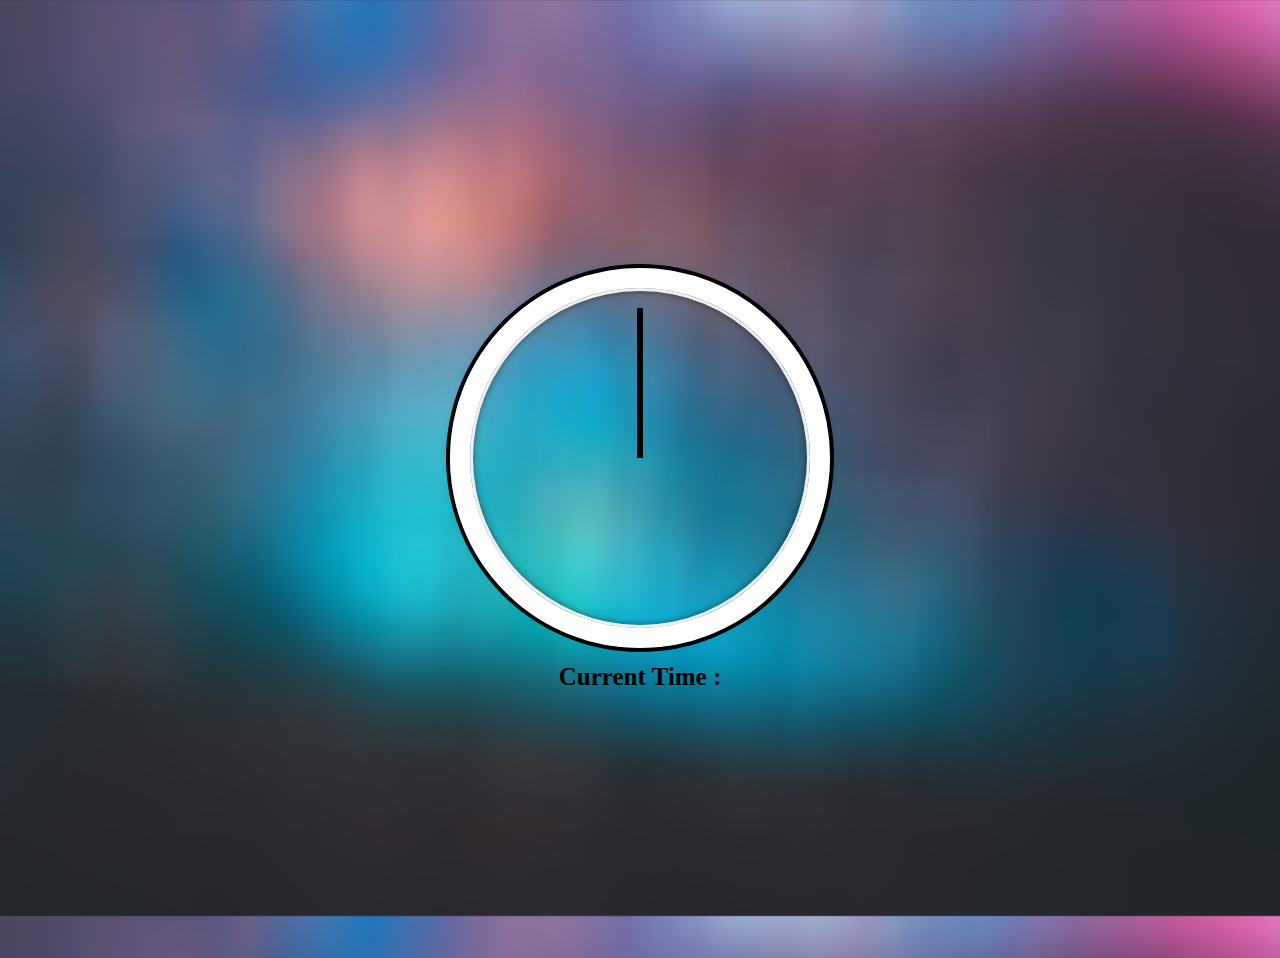
<file: day 2 (Clock)/index.html>
<!DOCTYPE html>
<html lang="en">
<head>
    <meta charset="UTF-8">
    <meta http-equiv="X-UA-Compatible" content="IE=edge">
    <meta name="viewport" content="width=device-width, initial-scale=1.0">
    <link rel="stylesheet" href="style.css">

    <title>Clock</title>
</head>

<body>
    <div class="clock">
        <div class="clock-face">
            <div class="hand hour-hand"></div>
            <div class="hand min-hand"></div>
            <div class="hand second-hand"></div>
        </div>
        <div class="current-time">Current Time : </div>
    </div>

    <script src="clock.js"></script>
</body>
</html>
</file>
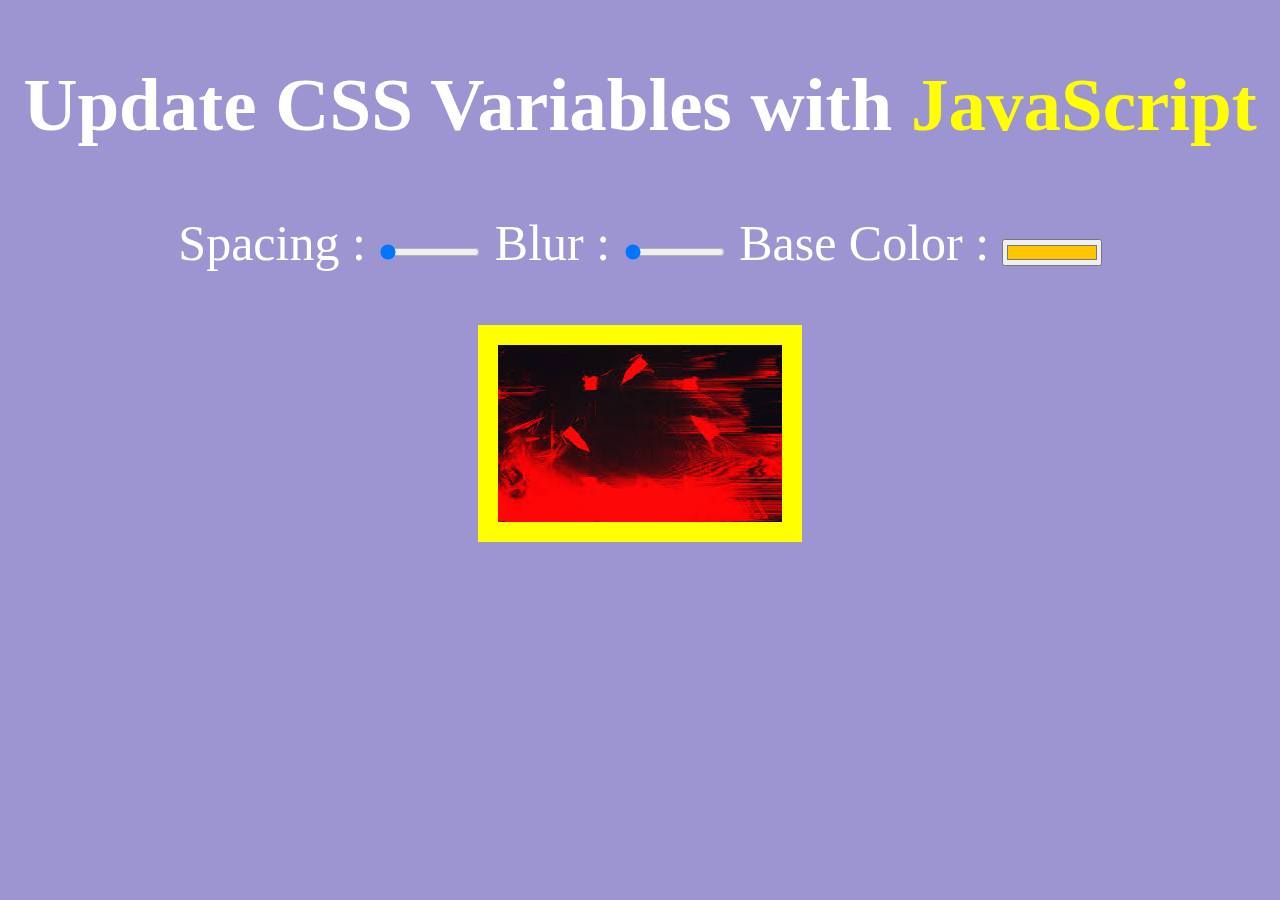
<file: day 3 (JS variables)/index.html>
<!DOCTYPE html>
<html lang="en">
<head>
    <meta charset="UTF-8">
    <meta http-equiv="X-UA-Compatible" content="IE=edge">
    <meta name="viewport" content="width=device-width, initial-scale=1.0">
    <title>CSS Variables</title>
    <link rel="stylesheet" href="style.css">
</head>
<body>
    <h2>Update CSS Variables with <span class="hl">JavaScript</span></h2>

    <div class="controls">
        <label for="spacing">Spacing :</label>
        <input type="range" name="spacing" min="10" max="200" value="10" data-sizing="px">
        
        <label for="blur">Blur : </label>
        <input type="range" name="blur" min="0" max="25" value="0" data-sizing="px">


        <label for="base">Base Color : </label>
        <input type="color" name="base" value="#ffc600">
    </div>

    <img src="images.jpg">

    <script src="var.js"></script>
</body>
</html>
</file>
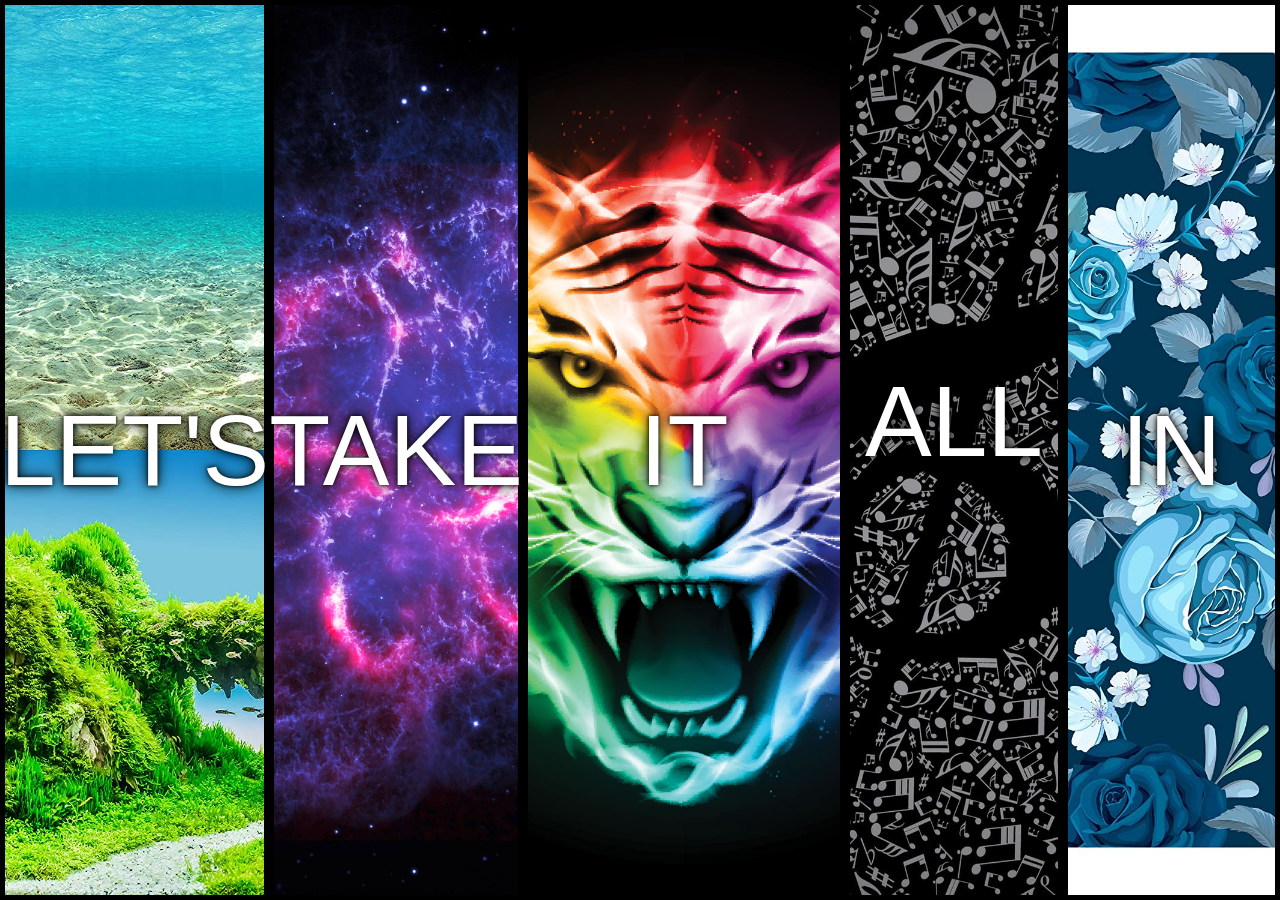
<file: day 5 (Image Gallery)/index.html>
<!DOCTYPE html>
<html lang="en">
<head>
    <meta charset="UTF-8">
    <meta http-equiv="X-UA-Compatible" content="IE=edge">
    <meta name="viewport" content="width=device-width, initial-scale=1.0">
    <title>Flex Panels </title>
    <link rel="stylesheet" href="style.css">

</head>
<body>
    <div class="panels">
        <div class="panel panel1">
            <p>Hey</p><p> Let's </p><p> Dance </p>
        </div>
        <div class="panel panel2">
            <p>Give </p> <p> Take </p> <p> Receive </p>
        </div>
        <div class="panel panel3">
            <p>Experience </p><p> it </p> <p> Today </p>
        </div>
        <div class="panel panel4">
            <p>Give </p><p> All </p> <p> Your Best </p>
        </div>
        <div class="panel panel5">
            <p>Life </p><p> In  </p><p> Motion </p>
        </div>
    </div>

    <script>
        const panels = document.querySelectorAll('.panel');

        function toggleOpen(){
            this.classList.toggle('open');
        }

        function toggleActive(e){
            if(e.propertyName.includes('flex')){
                this.classList.toggle('open-active');
            }
        }

        panels.forEach(panel => panel.addEventListener('click', toggleOpen ));
        panels.forEach(panel => panel.addEventListener('transitionend', toggleActive ));
    </script>
    
</body>

</html>
</file>
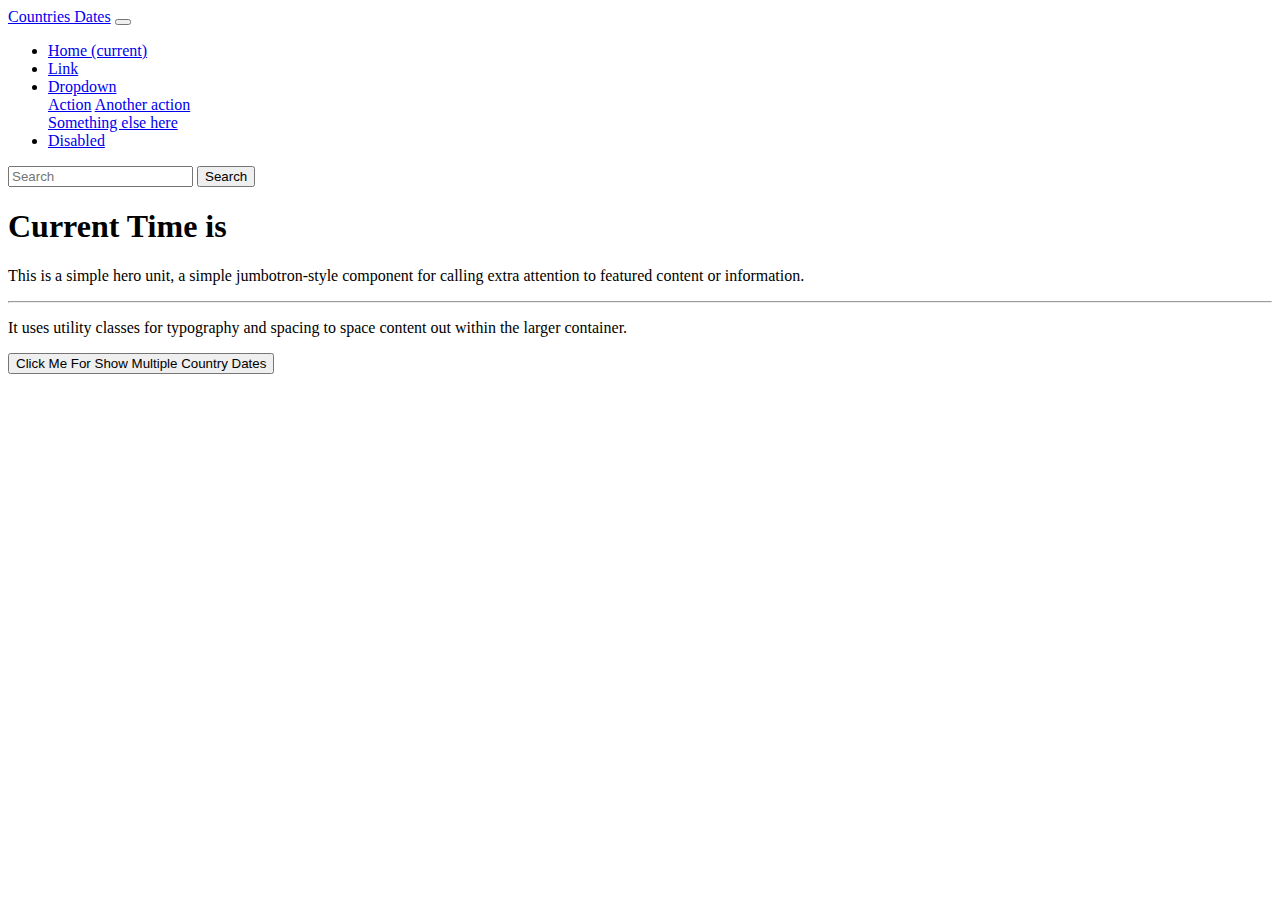
<file: project1.html>
<!doctype html>
<html lang="en">

<head>
    <!-- Required meta tags -->
    <meta charset="utf-8">
    <meta name="viewport" content="width=device-width, initial-scale=1, shrink-to-fit=no">

    <!-- Bootstrap CSS -->
    <link rel="stylesheet" href="https://cdn.jsdelivr.net/npm/bootstrap@4.6.0/dist/css/bootstrap.min.css"
        integrity="sha384-B0vP5xmATw1+K9KRQjQERJvTumQW0nPEzvF6L/Z6nronJ3oUOFUFpCjEUQouq2+l" crossorigin="anonymous">

    <title>VowTech Multiple Countries Dates</title>
</head>

<body>
    <!-- <h1 class='text-center my-3'>Multiple Countries Dates</h1> -->
    <nav class="navbar navbar-expand-lg navbar-dark bg-dark">
        <a class="navbar-brand" href="#">Countries Dates</a>
        <button class="navbar-toggler" type="button" data-toggle="collapse" data-target="#navbarSupportedContent"
            aria-controls="navbarSupportedContent" aria-expanded="false" aria-label="Toggle navigation">
            <span class="navbar-toggler-icon"></span>
        </button>

        <div class="collapse navbar-collapse" id="navbarSupportedContent">
            <ul class="navbar-nav mr-auto">
                <li class="nav-item active">
                    <a class="nav-link" href="#">Home <span class="sr-only">(current)</span></a>
                </li>
                <li class="nav-item">
                    <a class="nav-link" href="#">Link</a>
                </li>
                <li class="nav-item dropdown">
                    <a class="nav-link dropdown-toggle" href="#" id="navbarDropdown" role="button"
                        data-toggle="dropdown" aria-haspopup="true" aria-expanded="false">
                        Dropdown
                    </a>
                    <div class="dropdown-menu" aria-labelledby="navbarDropdown">
                        <a class="dropdown-item" href="#">Action</a>
                        <a class="dropdown-item" href="#">Another action</a>
                        <div class="dropdown-divider"></div>
                        <a class="dropdown-item" href="#">Something else here</a>
                    </div>
                </li>
                <li class="nav-item">
                    <a class="nav-link disabled" href="#" tabindex="-1" aria-disabled="true">Disabled</a>
                </li>
            </ul>
            <form class="form-inline my-2 my-lg-0">
                <input class="form-control mr-sm-2" type="search" placeholder="Search" aria-label="Search">
                <button class="btn btn-outline-success my-2 my-sm-0" type="submit">Search</button>
            </form>
        </div>
    </nav>

    <div class="container my-4">
        <div class="jumbotron">
            <h1 class="display-4">Current Time is <span id="ct"></span> </h1>
            <p class="lead">This is a simple hero unit, a simple jumbotron-style component for calling extra attention
                to featured content or information.</p>
            <hr class="my-4">
            <p>It uses utility classes for typography and spacing to space content out within the larger container.</p>
            <button class="btn btn-primary" type="button" data-toggle="collapse" data-target="#collapseExample"
                aria-expanded="false" aria-controls="collapseExample">
                Click Me For Show Multiple Country Dates
            </button>
            <div class="collapse" id="collapseExample">
                <div class="card card-body">
                    <span id="sd"></span>
                </div>
            </div>
        </div>
    </div>

    <!-- Optional JavaScript; choose one of the two! -->

    <!-- Option 1: jQuery and Bootstrap Bundle (includes Popper) -->
    <script src="https://code.jquery.com/jquery-3.5.1.slim.min.js"
        integrity="sha384-DfXdz2htPH0lsSSs5nCTpuj/zy4C+OGpamoFVy38MVBnE+IbbVYUew+OrCXaRkfj"
        crossorigin="anonymous"></script>
    <script src="https://cdn.jsdelivr.net/npm/bootstrap@4.6.0/dist/js/bootstrap.bundle.min.js"
        integrity="sha384-Piv4xVNRyMGpqkS2by6br4gNJ7DXjqk09RmUpJ8jgGtD7zP9yug3goQfGII0yAns"
        crossorigin="anonymous"></script>

    <!-- Option 2: Separate Popper and Bootstrap JS -->
    <!--
    <script src="https://code.jquery.com/jquery-3.5.1.slim.min.js" integrity="sha384-DfXdz2htPH0lsSSs5nCTpuj/zy4C+OGpamoFVy38MVBnE+IbbVYUew+OrCXaRkfj" crossorigin="anonymous"></script>
    <script src="https://cdn.jsdelivr.net/npm/popper.js@1.16.1/dist/umd/popper.min.js" integrity="sha384-9/reFTGAW83EW2RDu2S0VKaIzap3H66lZH81PoYlFhbGU+6BZp6G7niu735Sk7lN" crossorigin="anonymous"></script>
    <script src="https://cdn.jsdelivr.net/npm/bootstrap@4.6.0/dist/js/bootstrap.min.js" integrity="sha384-+YQ4JLhjyBLPDQt//I+STsc9iw4uQqACwlvpslubQzn4u2UU2UFM80nGisd026JF" crossorigin="anonymous"></script>
    -->
</body>
<script>
    let d;
    let t;
    const options = { weekday: 'long', year: 'numeric', month: 'long', day: 'numeric' };
    let da;


    setInterval(() => {
        d = new Date();
        t = d.getHours() + ":" + d.getMinutes() + ":" + d.getSeconds();
        da = d.toLocaleDateString(undefined, options)
        document.getElementById('ct').innerHTML = t + ' On ' + da;

        document.getElementById('sd').innerHTML = 
        `ar-SA: ${d.toLocaleString("ar-SA")} <br>
        el-GR: ${d.toLocaleString("el-GR")} <br>
        `;


    }, 1000);


</script>

</html>
</file>
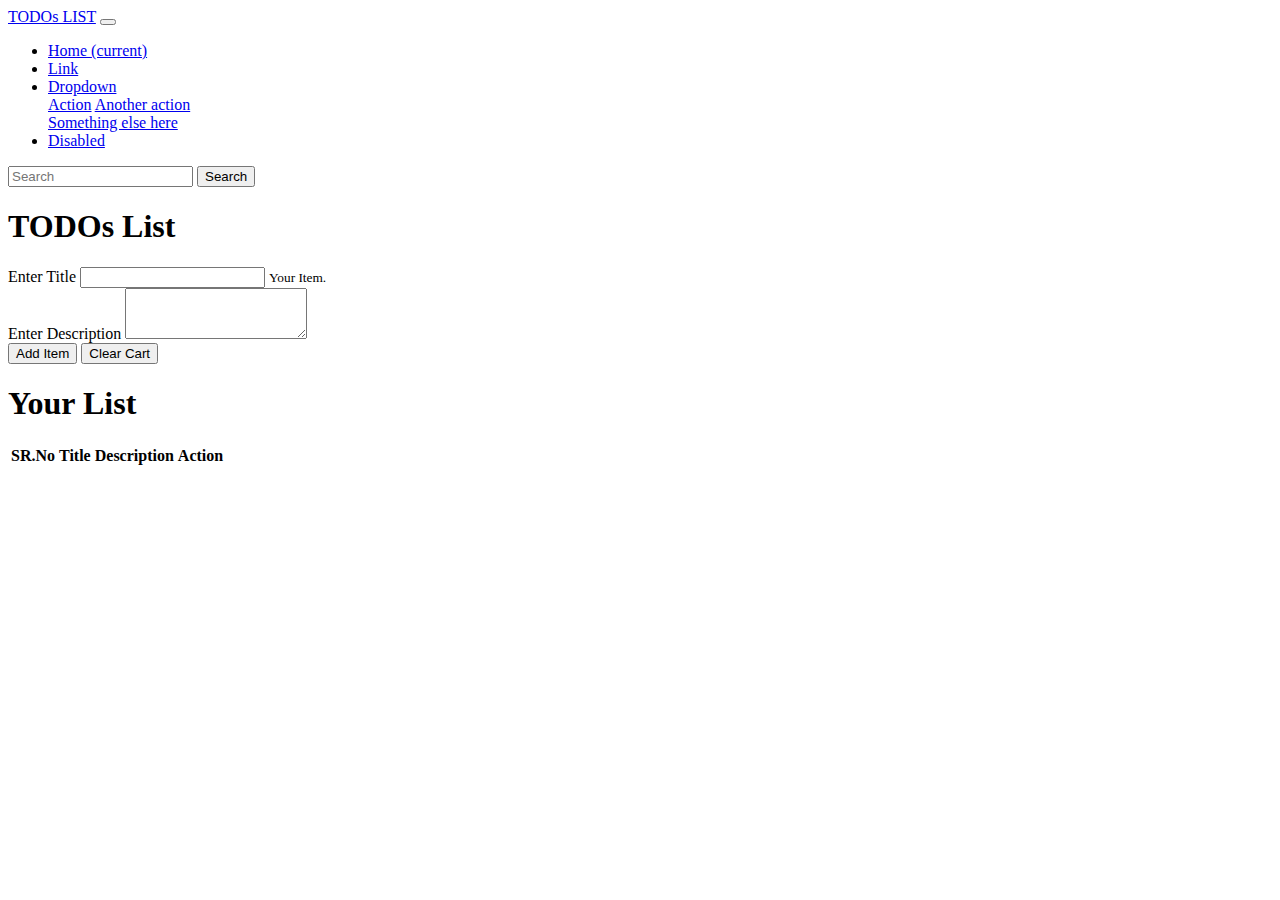
<file: project2.html>
<!doctype html>
<html lang="en">

<head>
    <!-- Required meta tags -->
    <meta charset="utf-8">
    <meta name="viewport" content="width=device-width, initial-scale=1, shrink-to-fit=no">

    <!-- Bootstrap CSS -->
    <link rel="stylesheet" href="https://cdn.jsdelivr.net/npm/bootstrap@4.6.0/dist/css/bootstrap.min.css"
        integrity="sha384-B0vP5xmATw1+K9KRQjQERJvTumQW0nPEzvF6L/Z6nronJ3oUOFUFpCjEUQouq2+l" crossorigin="anonymous">

    <title>TODOs List</title>
</head>

<body>

    <nav class="navbar navbar-expand-lg navbar-dark bg-dark">
        <a class="navbar-brand" href="#">TODOs LIST</a>
        <button class="navbar-toggler" type="button" data-toggle="collapse" data-target="#navbarSupportedContent"
            aria-controls="navbarSupportedContent" aria-expanded="false" aria-label="Toggle navigation">
            <span class="navbar-toggler-icon"></span>
        </button>

        <div class="collapse navbar-collapse" id="navbarSupportedContent">
            <ul class="navbar-nav mr-auto">
                <li class="nav-item active">
                    <a class="nav-link" href="#">Home <span class="sr-only">(current)</span></a>
                </li>
                <li class="nav-item">
                    <a class="nav-link" href="#">Link</a>
                </li>
                <li class="nav-item dropdown">
                    <a class="nav-link dropdown-toggle" href="#" id="navbarDropdown" role="button"
                        data-toggle="dropdown" aria-haspopup="true" aria-expanded="false">
                        Dropdown
                    </a>
                    <div class="dropdown-menu" aria-labelledby="navbarDropdown">
                        <a class="dropdown-item" href="#">Action</a>
                        <a class="dropdown-item" href="#">Another action</a>
                        <div class="dropdown-divider"></div>
                        <a class="dropdown-item" href="#">Something else here</a>
                    </div>
                </li>
                <li class="nav-item">
                    <a class="nav-link disabled" href="#" tabindex="-1" aria-disabled="true">Disabled</a>
                </li>
            </ul>
            <form class="form-inline my-2 my-lg-0">
                <input class="form-control mr-sm-2" type="search" placeholder="Search" aria-label="Search">
                <button class="btn btn-outline-success my-2 my-sm-0" type="submit">Search</button>
            </form>
        </div>
    </nav>

    <div class="container my-3">
        <h1 class='text-center'>TODOs List</h1>


        <div class="form-group">
            <label for="exampleInputEmail1">Enter Title</label>
            <input type="text" class="form-control" id="title" aria-describedby="emailHelp">
            <small id="emailHelp" class="form-text text-muted">Your Item.</small>
        </div>

        <div class="form-group">
            <label for="exampleFormControlTextarea1">Enter Description</label>
            <textarea class="form-control" id="desc" rows="3"></textarea>
        </div>

        <button type="submit" id='add' class="btn btn-primary">Add Item</button>
        <button type="submit" class="btn btn-primary mx-2" onclick="clear_cart()">Clear Cart</button>

        <h1 class='my-3'>Your List</h1>

        <table class="table">
            <thead>
              <tr>
                <th scope="col">SR.No</th>
                <th scope="col">Title</th>
                <th scope="col">Description</th>
                <th scope="col">Action</th>
              </tr>
            </thead>
            <tbody id='tb'>
              <!-- <tr>
                <th scope="row">1</th>
                <td>Python</td>
                <td>Python Language!!!</td>
                <td><button class="btn btn-primary btn-sm">Delete</button></td>
              </tr> -->
              
            </tbody>
          </table>
    </div>

    <!-- Optional JavaScript; choose one of the two! -->

    <!-- Option 1: jQuery and Bootstrap Bundle (includes Popper) -->
    <script src="https://code.jquery.com/jquery-3.5.1.slim.min.js"
        integrity="sha384-DfXdz2htPH0lsSSs5nCTpuj/zy4C+OGpamoFVy38MVBnE+IbbVYUew+OrCXaRkfj"
        crossorigin="anonymous"></script>
    <script src="https://cdn.jsdelivr.net/npm/bootstrap@4.6.0/dist/js/bootstrap.bundle.min.js"
        integrity="sha384-Piv4xVNRyMGpqkS2by6br4gNJ7DXjqk09RmUpJ8jgGtD7zP9yug3goQfGII0yAns"
        crossorigin="anonymous"></script>

    <!-- Option 2: Separate Popper and Bootstrap JS -->
    <!--
    <script src="https://code.jquery.com/jquery-3.5.1.slim.min.js" integrity="sha384-DfXdz2htPH0lsSSs5nCTpuj/zy4C+OGpamoFVy38MVBnE+IbbVYUew+OrCXaRkfj" crossorigin="anonymous"></script>
    <script src="https://cdn.jsdelivr.net/npm/popper.js@1.16.1/dist/umd/popper.min.js" integrity="sha384-9/reFTGAW83EW2RDu2S0VKaIzap3H66lZH81PoYlFhbGU+6BZp6G7niu735Sk7lN" crossorigin="anonymous"></script>
    <script src="https://cdn.jsdelivr.net/npm/bootstrap@4.6.0/dist/js/bootstrap.min.js" integrity="sha384-+YQ4JLhjyBLPDQt//I+STsc9iw4uQqACwlvpslubQzn4u2UU2UFM80nGisd026JF" crossorigin="anonymous"></script>
    -->
</body>
<script>
    // console.log("Working");
    let add = document.getElementById('add');
    // console.log(add);
    add.addEventListener("click",update);

    function update()
    {
        // console.log("Click On Add Item Button Working");
        let tit = document.getElementById('title').value;
        let desc = document.getElementById('desc').value;
        console.log(tit,desc);

       if(localStorage.getItem('itemJson') == null)
       {
            console.log('First Time');
            let itemJsonArray = [ ]
            itemJsonArray.push([tit,desc]);
            // [['1','11']]
            localStorage.setItem('itemJson',JSON.stringify(itemJsonArray));
       }
       else
       {
            console.log('Second..... Time');
            itemJsonArrayStr = localStorage.getItem('itemJson');
            itemJsonArray = JSON.parse(itemJsonArrayStr);
            //[[1,11],[2,22]]
            itemJsonArray.push([tit,desc]);
            localStorage.setItem('itemJson',JSON.stringify(itemJsonArray));
       }
       populate();
    }

    function populate()
    {
        tb = document.getElementById('tb');
        let str='';
        if (localStorage.getItem('itemJson')!=null)
        {
            itemJsonArrayStr = localStorage.getItem('itemJson');
            itemJsonArray = JSON.parse(itemJsonArrayStr);
            //element = [1,11] index = 0
            itemJsonArray.forEach((element,index) => {
                console.log(element[0],element[1],index);
                str += `
                <tr>
                <th scope="row">${index+1}</th>
                <td>${element[0]}</td>
                <td>${element[1]}</td>
                <td> <button  class="btn btn-primary btn-sm" onclick="deleted(${index})">Delete</button></td>
              </tr>`;
            
                
            });
            // console.log(str);
            tb.innerHTML=str;
        }
        else
            tb.innerHTML=str;
    }

    populate();

    function clear_cart()
    {
        // console.log("Clear Cart Call");
        if(confirm('R U Delete All Data?'))
        {
            localStorage.clear();
            populate();
        }
    }

    function deleted(itemIndex)
    {
        console.log("Deleted",itemIndex);
        itemJsonArrayStr = localStorage.getItem('itemJson');
        itemJsonArray    = JSON.parse(itemJsonArrayStr);
        itemJsonArray.splice(itemIndex,1);
        localStorage.setItem('itemJson',JSON.stringify(itemJsonArray));
        populate(); 
    }

</script>
</html>
</file>
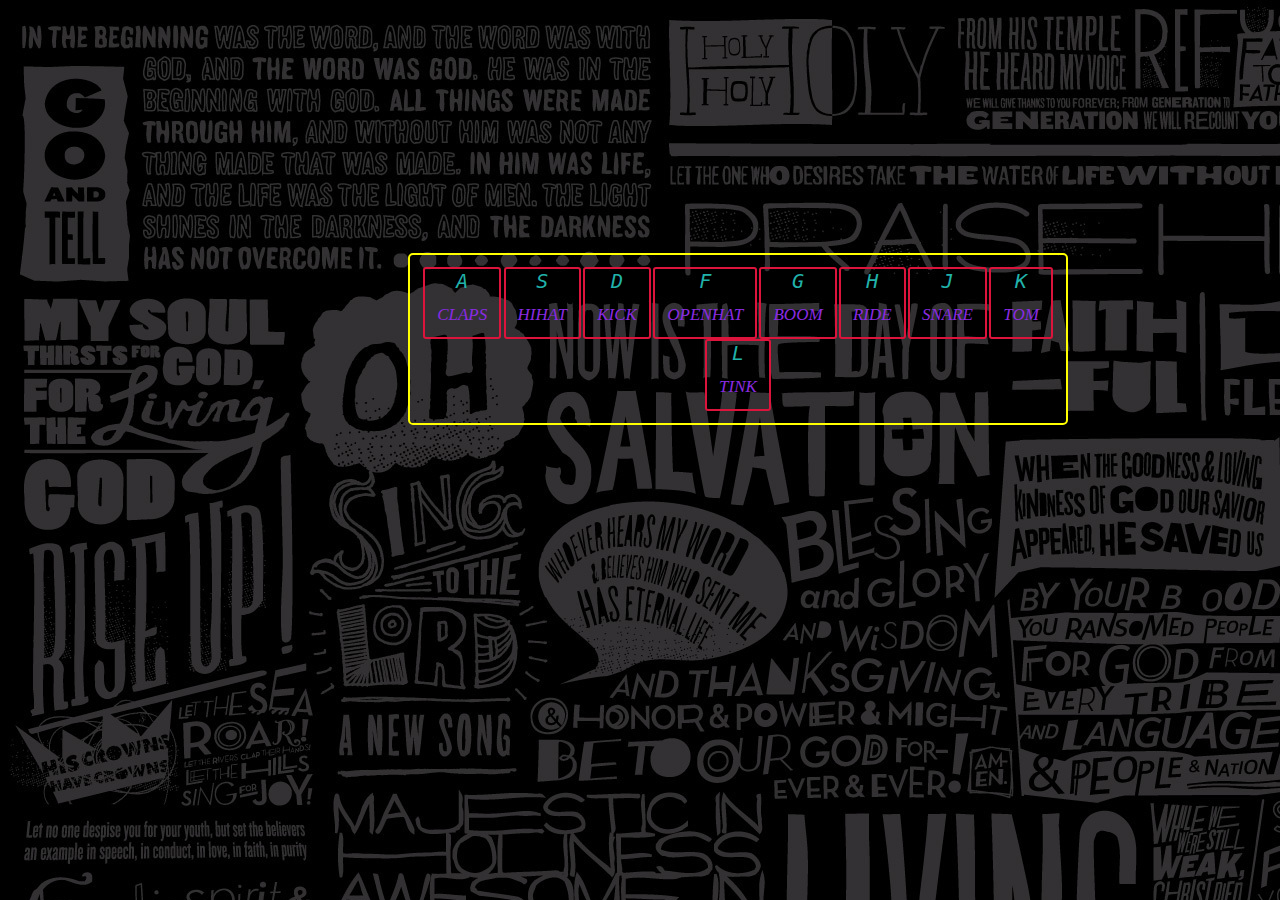
<file: day 1 (Drum kit)/drum.html>
<!DOCTYPE html>
<html lang="en">
<head>
    <meta charset="UTF-8">
    <meta http-equiv="X-UA-Compatible" content="IE=edge">
    <meta name="viewport" content="width=device-width, initial-scale=1.0">
    <link rel="stylesheet" href="style.css">
    <title>Drum Kit</title>
</head>
<body>
    <div class="keys">
        <div data-key="65" class="key">
            <kbd>A</kbd>
            <span class="sound">claps</span>
        </div>
        <div data-key="83" class="key">
            <kbd>S</kbd>
            <span class="sound">hihat</span>
        </div>
        <div data-key="68" class="key">
            <kbd>D</kbd>
            <span class="sound">kick</span>
        </div>
        <div data-key="70" class="key">
            <kbd>F</kbd>
            <span class="sound">openhat</span>
        </div>
        <div data-key="71" class="key">
            <kbd>G</kbd>
            <span class="sound">boom</span>
        </div>
        <div data-key="72" class="key">
            <kbd>H</kbd>
            <span class="sound">ride</span>
        </div>
        <div data-key="74" class="key">
            <kbd>J</kbd>
            <span class="sound">snare</span>
        </div>
        <div data-key="75" class="key">
            <kbd>K</kbd>
            <span class="sound">tom</span>
        </div>
        <div data-key="76" class="key">
            <kbd>L</kbd>
            <span class="sound">tink</span>
        </div>

    </div>


    <audio data-key="65" src="sounds/mixkit-one-clap-481.wav"></audio>
    <audio data-key="83" src="sounds/Bass-Drum-Hit-Level-6c-www.fesliyanstudios.com.mp3"></audio>
    <audio data-key="68" src="sounds/Hi-Hat-Open-Hit-C2-www.fesliyanstudios.com.mp3"></audio>
    <audio data-key="70" src="sounds/Hi-Hat-Open-Hit-B3-www.fesliyanstudios.com.mp3"></audio>
    <audio data-key="71" src="sounds/Bass-Drum-Hit-Level-6c-www.fesliyanstudios.com.mp3"></audio>
    <audio data-key="72" src="sounds/mixkit-one-clap-481.wav"></audio>
    <audio data-key="74" src="sounds/Hi-Hat-Open-Hit-B3-www.fesliyanstudios.com.mp3"></audio>
    <audio data-key="75" src="sounds/Hi-Hat-Open-Hit-C2-www.fesliyanstudios.com.mp3"></audio>
    <audio data-key="76" src="sounds/mixkit-one-clap-481.wav"></audio>

    <script src="drum.js"></script>
</body>
</html>
</file>
<file: day 2 (Clock)/style.css>
html{
    background: url(photo-1523821741446-edb2b68bb7a0.jpg);
    background-size: cover;
    font-family: 'helvetica neue';
    text-align: center;
    font-size: 10px;
}

body{
    font-size: 2rem;
    display: flex;
    flex: 1;
    min-height: 100vh;
    align-items: center;
}

.clock{
    width: 30rem;
    height: 30rem;
    border: 20px solid white;
    border-radius: 50%;
    margin: 50px auto;
    position: relative;
    padding: 2rem;
    box-shadow: 
    0 0 0 4px rgba(0, 0, 0, 1),
    inset 0 0 0 3px #efefef,
    inset 0 0 10px black,
    0 0 10px rgba(0, 0, 0, .2);

}

.clock-face{
    position: relative;
    width: 100%;
    height: 100%;
    transform: translateY(-3px);
}

.hand{
    width: 50%;
    height: 6px;
    position: absolute;
    background: black;
    top: 50%;
    transform-origin: 100%;
    transform: rotate(90deg);
    transition: all .05s;
    transition-timing-function: cubic-bezier(0, 1.76, 0.58, 1);
}

.current-time{
    padding: 55px;
    height: 80%;
    font-weight: bolder;
    font-size: 25px;
}
</file>
<file: day 3 (JS variables)/style.css>
:root{
    --base: yellow;
    --spacing: 20px;
    --blur: 0;
}

img{
    padding: var(--spacing);
    background: var(--base);
    filter: blur(var(--blur));
}

.hl{
    color: var(--base);
}
body{
    text-align: center;
    background: rgba(88, 74, 179, 0.589);
    color: white;
    font-family: Cambria, Cochin, Georgia, Times, 'Times New Roman', serif;
    font-weight: 100;
    font-size: 50px;
}

.controls{
    margin-bottom: 50px;
    padding: 3px;
    border-radius: 3px;
}

a{
    color: var(--base);
    text-decoration: none;
}

input{
    width: 100px;
}
</file>
<file: day 5 (Image Gallery)/style.css>
html{
    box-sizing: border-box;
    background-color: teal;
    font-family: Georgia, 'Times New Roman', Times, serif;
    font-size: 25px;
    font-weight: 500;
}
body{
    padding: 0;
    margin: 0;
}
*, *::before, *::after{
    box-sizing: inherit;
}
.panels{
    min-height: 100vh;
    overflow: hidden;
    display: flex;
}
.panel{
    background: rgb(153, 29, 153);
    box-shadow: inset 0 0 0 5px black;
    color: white;
    text-align: center;
    align-items: center;
    transition: 
        font-size 0.7s cubic-bezier(0.61,-0.19, 0.7, -0.11),
        flex 0.7s cubic-bezier(0.61,-0.19, 0.7, -0.11),
        background 0.2s;
        font-size : 25px ;
        background-size: cover;
        background-position: center;
        flex: 3;
        justify-content: center;
        align-items: center;   
        display: flex;           
        flex-direction: column;  
}

.panel1{background-image: url("img1.jpg");}
.panel2{background-image: url("img2.jpg");}
.panel3{background-image: url("img3.jpg");}
.panel4{background-image: url("img4.jpg");}
.panel5{background-image: url("img5.jpg");}

.panel > *{
    margin: 0;
    width: 100%;
    transition: transform 0.5s;
    /* border: 2px solid red; */
    flex: 1 0 auto;
    display: flex;
    justify-content: center;
    align-items: center;
}

.panel > *:first-child{ transform: translateY(-100%);}
.panel.open-active > *:first-child {transform: translateY(0);}
.panel > *:last-child{ transform: translateY(100%);}
.panel.open-active > *:last-child {transform: translateY(0);}

.panel p{
    text-transform: uppercase;
    font-family: 'Gill Sans', 'Gill Sans MT', Calibri, 'Trebuchet MS', sans-serif;
    text-shadow: 0 0 4px black, 0 0 14px black;
    font-size: 2em;
}
.panel p:nth-child(2){
    font-size: 4em;
}
.panel.open{
    flex: 5;
    font-size: 40px;
}

.cta{
    color: white;
    text-decoration: none;
}
</file>
<file: day 1 (Drum kit)/style.css>
body{
    box-sizing: border-box;
    padding: 0;
    background-image: url("black.jpg");
}
.key{
    transition:all 0.09s ;
    color: lightseagreen;
    font-style: italic;
    border: 2px solid crimson;
    border-radius: 3px;
}
.keys{
    font-size: 20px ;
    margin: 20% 0 0 400px;
    border-radius: 5px;
    border: 2px solid yellow ;
    height: 50%;
}
.keys,.sound{
    width: 50%;
    text-align: center;
    color: white;
    padding: 12px;  
    display: flex;
    flex-wrap: wrap;
    justify-content: space-around;
}
.sound{
    color: blueviolet;
    text-align: center;
    text-transform: uppercase;
    font-size: 17px;
}

.playing{
    transform: scale(1,1);
    border-radius: 5px;
    border-color: aqua;
    box-shadow: 0 0 10px aqua;
}

kbd{
    display: block;
}
</file>
